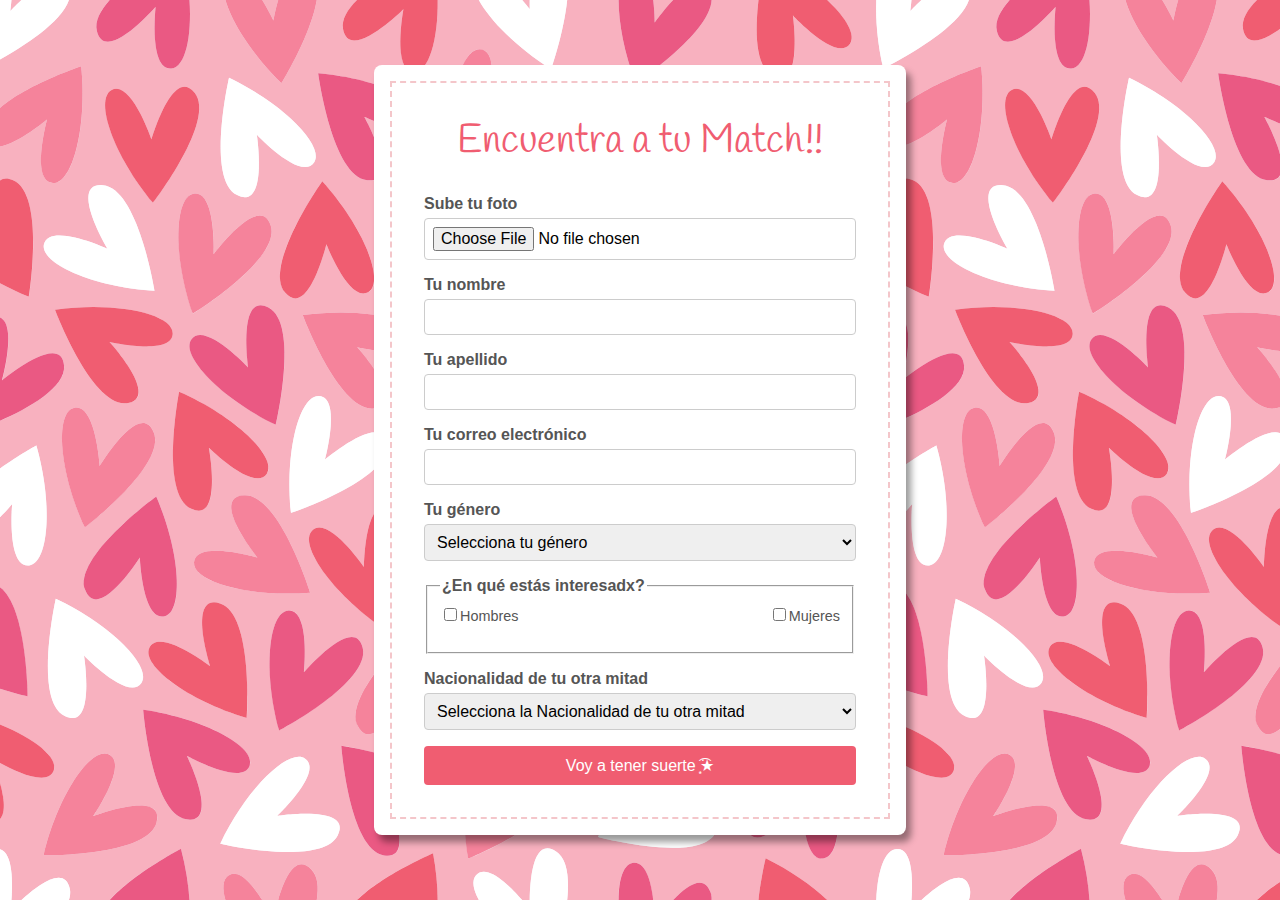
<file: index.html>
<!DOCTYPE html>
<html lang="en">
    <head>
        <meta charset="UTF-8">
        <meta name="viewport" content="width=device-width, initial-scale=1.0">
        <link rel="stylesheet" href="./styles.css">
        <script src="./scripts/formActions.js"></script>
        <title>MatchyMatching - Encuentra tu Match</title>
    </head>
    <body>
        <div class="container">
            <div class="dotted-container">
                <h1>Encuentra a tu Match!!</h1>
                <form action="its-a-match.html">
                    <label for="photo">Sube tu foto</label>
                    <input type="file" name="photo" id="photo" accept="image/*" required/>

                    <label for="first-name">Tu nombre</label>
                    <input type="text" id="first-name" name="first-name" required/>

                    <label for="last-name">Tu apellido</label>
                    <input type="text" id="last-name" name="last-name" required/>

                    <label for="email">Tu correo electrónico</label>
                    <input type="text" id="email" name="email" required/>

                    <label for="gender">Tu género</label>
                    <select id="gender" name="gender" required>
                        <option value="">Selecciona tu género</option>
                        <option value="male">Hombre</option>
                        <option value="female">Mujer</option>
                        <option value="other">Otro</option>
                    </select>

                    <fieldset>
                        <legend>¿En qué estás interesadx?</legend>
                        <div class="checkbox-group">
                            <label for="interest"><input type="checkbox" name="interest" value="men">Hombres</label>
                           
                            <label for="interest"><input type="checkbox" name="interest" value="women">Mujeres</label>
                        </div>
                    </fieldset>

                    <label for="nationality">Nacionalidad de tu otra mitad</label>
                    <select name="nationality" id="nationality" required>
                        <option value="" disabled selected>Selecciona la Nacionalidad de tu otra mitad</option>
                    </select>

                    <button type="submit" class="button">Voy a tener suerte ͙͘͡★</button>      
                </form>
            </div>
        </div>
    </body>
</html>
</file>
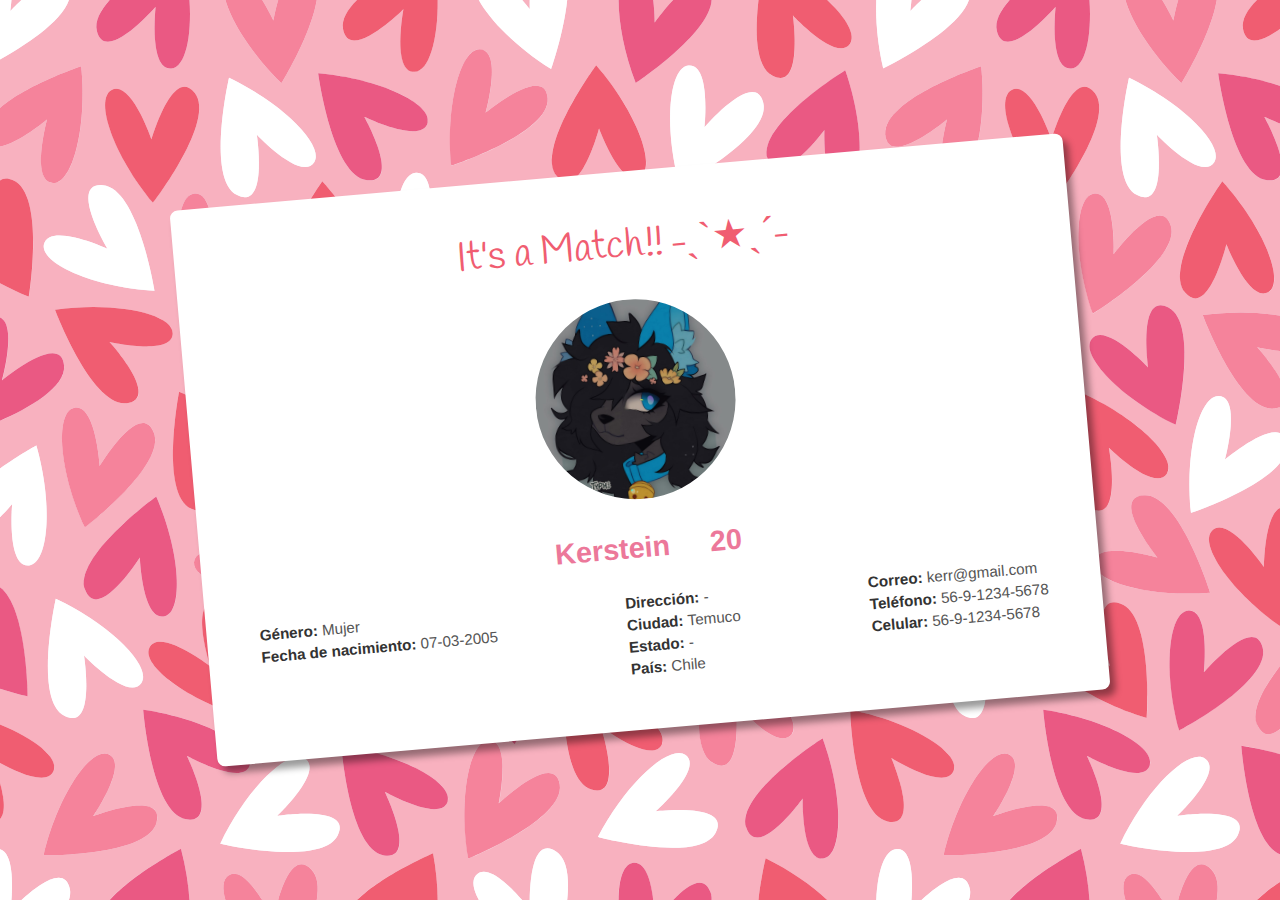
<file: its-a-match.html>
<!DOCTYPE html>
<html lang="en">
    <head>
        <meta charset="UTF-8">
        <meta name="viewport" content="width=device-width, initial-scale=1.0">
        <script src="./scripts/matchActions.js"></script>
        <link rel="stylesheet" href="./styles.css">
        <title>MatchyMatchy - It's a Match</title>
    </head>
    <body>
        <div class="match container">
            <h1>It's a Match!! ˗ˏˋ★ˎˊ˗</h1>
            <header>
                <img id="image" src="./imgs/img1.png" alt="Match photo">
                <div class="match-name">
                    <p id="name">Kerstein</p>
                    <p id="age">20</p>
                </div>
            </header> 

            <div class="match-info">
                <div class="demo-info">
                    <p id="gender"><strong>Género: </strong>Mujer</p>
                    <p id="dob"><strong>Fecha de nacimiento: </strong>07-03-2005</p>
                </div>

                <div class="location">
                    <p id="addres"><strong>Dirección: </strong>-</p>
                    <p id="city"><strong>Ciudad: </strong>Temuco</p>
                    <p id="state"><strong>Estado: </strong>-</p>
                    <p id="country"><strong>País: </strong>Chile</p>
                </div>

                <div class="contact">
                    <p id="email"><strong>Correo: </strong>kerr@gmail.com</p>
                    <p id="phone"><strong>Teléfono: </strong>56-9-1234-5678</p>
                    <p id="cellphone"><strong>Celular: </strong>56-9-1234-5678</p>
                </div>
            </div>
        </div>
    </body>
</html>
</file>
<file: styles.css>
@import url('https://fonts.googleapis.com/css2?family=Handlee&family=Mulish:ital,wght@0,200..1000;1,200..1000&display=swap');

body{
    font-family: Arial, Helvetica, sans-serif;
    margin: 0;
    padding: 0;
    background-color: #F4F4F9;
    display: flex;
    justify-content: center;
    align-items: center;
    height: 100vh;
    background-image: url("./imgs/pattern.svg");
    background-repeat: repeat;
    background-size: contain;
}

.container{
    background-color: white;
    padding: 1rem;
    border-radius: 8px;
    box-shadow: 5px 7px 7px rgba(0, 0, 0, 0.4);
    max-width: 500px;
    width: 100%;
}

.dotted-container{
    border-style: dashed;
    border-width: 2px;
    border-color: #F4C6CA;
    padding: 2rem;
}

h1{
    text-align: center;
    color: #F05D71;
    font-size: 2.5rem;
    font-family: "Handlee", cursive;
    font-weight: 400;
    margin-top: 0;
}

form{
    display: flex;
    flex-direction: column;
}

input, select{
    margin-bottom: 1rem;
    padding: 8px;
    border-width: 1px;
    border-style: solid;
    border-color: #CCC;
    border-radius: 4px;
    font-size: 1rem;
}

label, legend{
    margin-bottom: 5px;
    font-weight: bold;
    color: #555;   
}

.checkbox-group{
    display: flex;
    justify-content: space-between;
}

.checkbox-group label{
    font-size: 0.9rem;
    font-weight: normal;
}

fieldset{
    margin-bottom: 1rem;
}

.button{
    background: #F05D71;
    color: white;
    padding: 10px;
    border: none;
    border-radius: 4px;
    cursor: pointer;
    font-size: 1rem;
    transition: background 0.3s;
}

.button:hover{
    background: #F5839B;
}

.match{
    padding: 3rem;
    max-width: 800px;
    text-align: left;
    display: flex;
    flex-direction: column;
    position: relative;
    align-items: center;
    transform: rotate(-5deg)
}

.match img{
    width: 200px;
    height: 200px;
    border-radius: 50%;
    object-fit: cover;
    margin-bottom: 1rem;
}

header{
    display: flex;
    flex-direction: column;
    align-items: center;
    gap: 1rem;
    margin-bottom: 1.5rem;
}

header .match-name{
    display: flex;
    justify-content: space-between;
    gap: 2.5rem;
}

.match-name p{
    font-size: 1.8rem;
    font-weight: 600;
    color: #EC789A;
    margin: 0;
}

.match-info{
    width: 100%;
    display: flex;
    justify-content: space-between;
}

.match-info p{
    margin: 5px;
    color: #555;
    font-size: 0.95rem;
}

.match-info strong{
    font-weight: bold;
    color: #333;
}

.selected{
    outline-style: solid;
    outline-color: #F05D71;
    outline-width: 2px;
}

input.error, select.erro{
    border: 2px solid red;
    background-color: #FFE6E6;
}

input:valid {
    border-color: green; 
}
</file>
